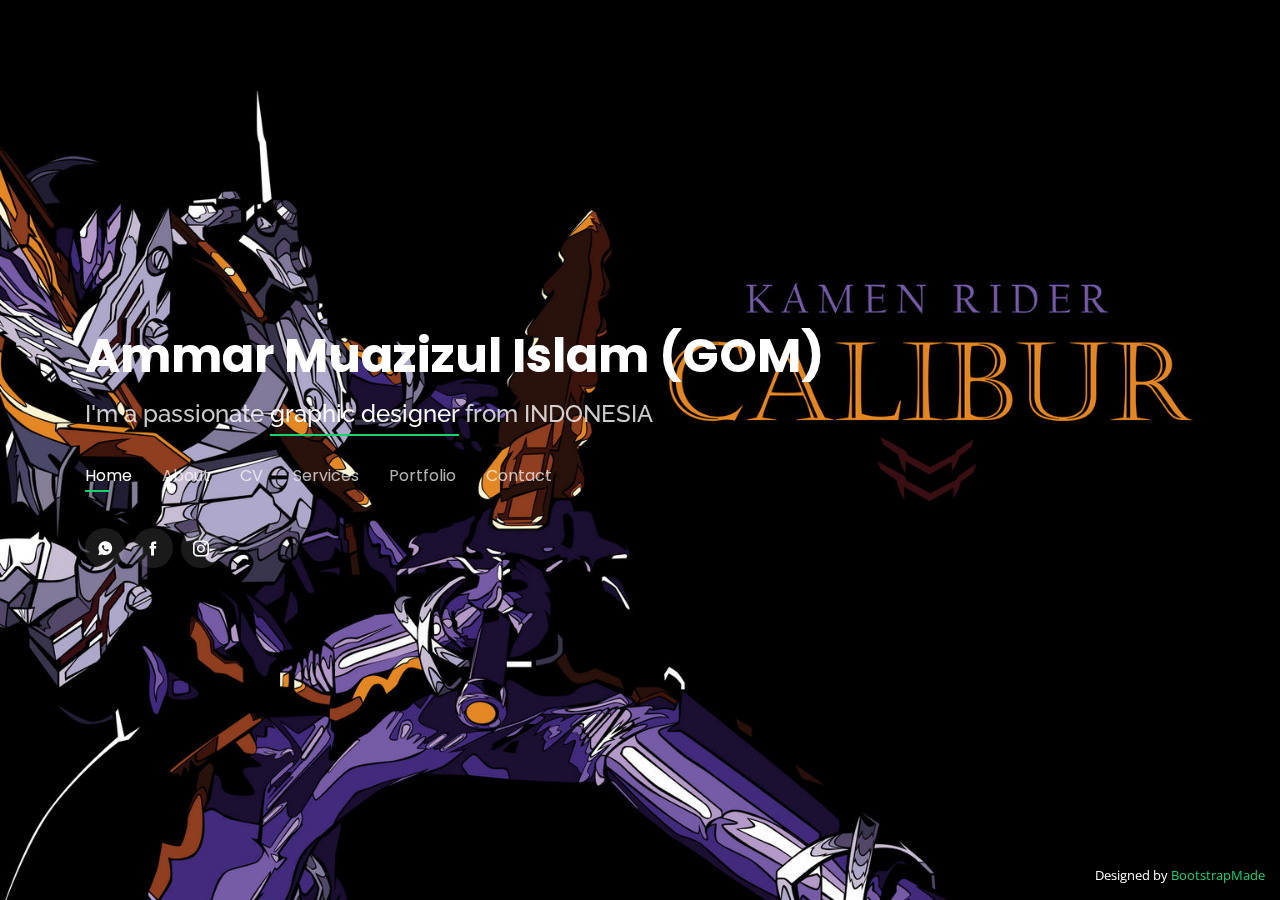
<file: index.html>
<!DOCTYPE html>
<html lang="en">

<head>
  <meta charset="utf-8">
  <meta content="width=device-width, initial-scale=1.0" name="viewport">

  <title>God of Mischief WEB</title>
  <meta content="" name="description">
  <meta content="" name="keywords">

  <!-- Favicons -->
  <link href="assets/img/saber.webp" rel="icon">
  <link href="assets/img/saber.webp" rel="saber">

  <!-- Google Fonts -->
  <link href="https://fonts.googleapis.com/css?family=Open+Sans:300,300i,400,400i,600,600i,700,700i|Raleway:300,300i,400,400i,500,500i,600,600i,700,700i|Poppins:300,300i,400,400i,500,500i,600,600i,700,700i" rel="stylesheet">

  <!-- Vendor CSS Files -->
  <link href="assets/vendor/bootstrap/css/bootstrap.min.css" rel="stylesheet">
  <link href="assets/vendor/icofont/icofont.min.css" rel="stylesheet">
  <link href="assets/vendor/remixicon/remixicon.css" rel="stylesheet">
  <link href="assets/vendor/owl.carousel/assets/owl.carousel.min.css" rel="stylesheet">
  <link href="assets/vendor/boxicons/css/boxicons.min.css" rel="stylesheet">
  <link href="assets/vendor/venobox/venobox.css" rel="stylesheet">

  <!-- Template Main CSS File -->
  <link href="assets/css/style.css" rel="stylesheet">

  <!-- =======================================================
  * Template Name: Personal - v2.5.1
  * Template URL: https://bootstrapmade.com/personal-free-resume-bootstrap-template/
  * Author: BootstrapMade.com
  * License: https://bootstrapmade.com/license/
  ======================================================== -->
</head>

<body>

  <!-- ======= Header ======= -->
  <header id="header" class="header-tops">
    <div class="container">

      <h1><a href="index.html">Ammar Muazizul Islam (GOM)</a></h1>
      <!-- Uncomment below if you prefer to use an image logo -->
      <!-- <a href="index.html" class="mr-auto"><img src="assets/img/logo.png" alt="" class="img-fluid"></a> -->
      <h2>I'm a passionate <span>graphic designer</span> from INDONESIA</h2>

      <nav class="nav-menu d-none d-lg-block">
        <ul>
          <li class="active"><a href="#header">Home</a></li>
          <li><a href="#about">About</a></li>
          <li><a href="#resume">CV</a></li>
          <li><a href="#services">Services</a></li>
          <li><a href="#portfolio">Portfolio</a></li>
          <li><a href="#contact">Contact</a></li>
        </ul>
      </nav><!-- .nav-menu -->

      <div class="social-links">
        <a href="#" class="whatsapp"><i class="icofont-whatsapp"></i></a>
        <a href="#" class="facebook"><i class="icofont-facebook"></i></a>
        <a href=https://instagram.com/juuulll6 target="_blank" class="instagram"><i class="icofont-instagram"></i></a>
      </div>

    </div>
  </header><!-- End Header -->

  <!-- ======= About Section ======= -->
  <section id="about" class="about">

    <!-- ======= About Me ======= -->
    <div class="about-me container">

      <div class="section-title">
        <h2>About</h2>
        <p>HI,Welcome to my page!! this is me!</p>
      </div>

      <div class="row">
        <div class="col-lg-4" data-aos="fade-right">
          <img src="assets/img/ammar.jpeg" class="img-fluid" alt="">
        </div>
        <div class="col-lg-8 pt-4 pt-lg-0 content" data-aos="fade-left">
          <h3>UI/UX &amp; Graphic Designer</h3>
          <p class="font-italic">
            Kehidupan mu yang membosankan itu sebaiknya di syukuri saja, banyak yang tidak seberuntung kamu tapi rasa syukur nya lebih besar dari kamu
          </p>
          <div class="row">
            <div class="col-lg-6">
              <ul>
                <li><i class="icofont-rounded-right"></i> <strong>Birthday:</strong> 6 June 2001</li>
                <li><i class="icofont-rounded-right"></i> <strong>Website:</strong><a href=https://ammarmuaziz.student.telkomuniversity.ac.id/ target="_blank"> Mischief.co</a></li>
                <li><i class="icofont-rounded-right"></i> <strong>Phone:</strong> +62 898 7654 321</li>
                <li><i class="icofont-rounded-right"></i> <strong>City:</strong> City : Tangerang, Indonesia</li>
              </ul>
            </div>
            <div class="col-lg-6">
              <ul>
                <li><i class="icofont-rounded-right"></i> <strong>Age:</strong> 20</li>
                <li><i class="icofont-rounded-right"></i> <strong>Degree:</strong> Newbie</li>
                <li><i class="icofont-rounded-right"></i> <strong>Freelance:</strong> Available</li>
              </ul>
            </div>
          </div>
          <p>
            Halo ini adalah website untuk Tugas Besar Bengkel Pemrograman
          </p>
        </div>
      </div>

    </div><!-- End About Me -->

    <!-- ======= Counts ======= -->
    <div class="counts container">

      <div class="row">

        <div class="col-lg-3 col-md-6">
          <div class="count-box">
            <i class="icofont-simple-smile"></i>
            <span data-toggle="counter-up">99999999</span>
            <p>Friend</p>
          </div>
        </div>

        <div class="col-lg-3 col-md-6 mt-5 mt-md-0">
          <div class="count-box">
            <i class="icofont-document-folder"></i>
            <span data-toggle="counter-up">3</span>
            <p>Projects</p>
          </div>
        </div>

        <div class="col-lg-3 col-md-6 mt-5 mt-lg-0">
          <div class="count-box">
            <i class="icofont-live-support"></i>
            <span data-toggle="counter-up">1260</span>
            <p>Hours Of Support</p>
          </div>
        </div>

        <div class="col-lg-3 col-md-6 mt-5 mt-lg-0">
          <div class="count-box">
            <i class="icofont-users-alt-5"></i>
            <span data-toggle="counter-up">100</span>
            <p>Hard Workers</p>
          </div>
        </div>

      </div>

    </div><!-- End Counts -->

    <!-- ======= Skills  ======= -->
    <div class="skills container">

      <div class="section-title">
        <h2>Skills</h2>
      </div>

      <div class="row skills-content">

        <div class="col-lg-6">

          <div class="progress">
            <span class="skill">HTML <i class="val">40%</i></span>
            <div class="progress-bar-wrap">
              <div class="progress-bar" role="progressbar" aria-valuenow="40" aria-valuemin="0" aria-valuemax="40"></div>
            </div>
          </div>

          <div class="progress">
            <span class="skill">CSS <i class="val">50%</i></span>
            <div class="progress-bar-wrap">
              <div class="progress-bar" role="progressbar" aria-valuenow="50" aria-valuemin="0" aria-valuemax="50"></div>
            </div>
          </div>

          <div class="progress">
            <span class="skill">JavaScript <i class="val">75%</i></span>
            <div class="progress-bar-wrap">
              <div class="progress-bar" role="progressbar" aria-valuenow="75" aria-valuemin="0" aria-valuemax="100"></div>
            </div>
          </div>

        </div>

        <div class="col-lg-6">

          <div class="progress">
            <span class="skill">PHP <i class="val">80%</i></span>
            <div class="progress-bar-wrap">
              <div class="progress-bar" role="progressbar" aria-valuenow="80" aria-valuemin="0" aria-valuemax="100"></div>
            </div>
          </div>

          <div class="progress">
            <span class="skill">Photoshop <i class="val">55%</i></span>
            <div class="progress-bar-wrap">
              <div class="progress-bar" role="progressbar" aria-valuenow="55" aria-valuemin="0" aria-valuemax="100"></div>
            </div>
          </div>

        </div>

      </div>

    </div><!-- End Skills -->

    <!-- ======= Testimonials ======= -->
    <div class="testimonials container">

      <div class="section-title">
        <h2>Testimonials</h2>
      </div>

      <div class="owl-carousel testimonials-carousel">

        <div class="testimonial-item">
          <p>
            <i class="bx bxs-quote-alt-left quote-icon-left"></i>
            Seorang tukang iseng yang baik hati
            <i class="bx bxs-quote-alt-right quote-icon-right"></i>
          </p>
          <img src="assets/img/testimonials/wox.jpeg" class="testimonial-img" alt="">
          <h3>Wox saputra</h3>
          <h4>pemberantas Hode</h4>
        </div>

        <div class="testimonial-item">
          <p>
            <i class="bx bxs-quote-alt-left quote-icon-left"></i>
            Tukang iseng emang tapi ga jahat orangnya 
            <i class="bx bxs-quote-alt-right quote-icon-right"></i>
          </p>
          <img src="assets/img/testimonials/arya.jpeg" class="testimonial-img" alt="">
          <h3>Arya</h3>
          <h4>Jujutsu Terkuat saingan gojo</h4>
        </div>

        <div class="testimonial-item">
          <p>
            <i class="bx bxs-quote-alt-left quote-icon-left"></i>
            Hati hati sama orangnya
            <i class="bx bxs-quote-alt-right quote-icon-right"></i>
          </p>
          <img src="assets/img/testimonials/sabiq.jpeg" class="testimonial-img" alt="">
          <h3>Sabiq</h3>
          <h4>Komandan Black Bulls</h4>
        </div>

        <div class="testimonial-item">
          <p>
            <i class="bx bxs-quote-alt-left quote-icon-left"></i>
            Saya korban di isengin sampe di tendang mick-
            <i class="bx bxs-quote-alt-right quote-icon-right"></i>
          </p>
          <img src="assets/img/testimonials/ijal.jpeg" class="testimonial-img" alt="">
          <h3>Fahrizal</h3>
          <h4>Korban tendangan mickey</h4>
        </div>

        <div class="testimonial-item">
          <p>
            <i class="bx bxs-quote-alt-left quote-icon-left"></i>
            Sudah saya bilang kalo main bola jangan dekat truck
            <i class="bx bxs-quote-alt-right quote-icon-right"></i>
          </p>
          <img src="assets/img/testimonials/aqil.jpeg" class="testimonial-img" alt="">
          <h3>Aqil</h3>
          <h4>Pemuja Dewa Jaran</h4>
        </div>

        <div class="testimonial-item">
          <p>
            <i class="bx bxs-quote-alt-left quote-icon-left"></i>
            Rambut pink pembawa sial
            <i class="bx bxs-quote-alt-right quote-icon-right"></i>
          </p>
          <img src="assets/img/testimonials/age.jpeg" class="testimonial-img" alt="">
          <h3>Steven ageee</h3>
          <h4>pelatih BTR</h4>
        </div>


      </div>

    </div><!-- End Testimonials  -->

  </section><!-- End About Section -->

  <!-- ======= Resume Section ======= -->
  <section id="resume" class="resume">
    <div class="container">

      <div class="section-title">
        <h2>CV</h2>
        <p>Check my CV</p>
      </div>

      
      <div class="row">
        <div class="col-lg-4 col-md-6 d-flex align-items-stretch">
          <div class="icon-box">
            <div class="icon"><i class="bx bxl-dribbble"></i></div>
            <h4><a href= https://ammarmi06.github.io target="_blank">CV</a></h4>
            <p>Check my CV here</p>
          </div>
        </div>
      </div>

    </div>
  </section><!-- End Resume Section -->

  <!-- ======= Services Section ======= -->
  <section id="services" class="services">
    <div class="container">

      <div class="section-title">
        <h2>Services</h2>
        <p>My Services</p>
      </div>

        <div class="col-lg-4 col-md-6 d-flex align-items-stretch mt-4 mt-md-0">
          <div class="icon-box">
            <div class="icon"><i class="bx bx-file"></i></div>
            <h4><a href=https://beacons.page/bemkemafit target="_blank"> BEMKEMAFIT</a></h4>
            <p>Staff Kaderisasi BEMKEMAFIT</p>
          </div>
        </div>

        <div class="col-lg-4 col-md-6 d-flex align-items-stretch mt-4">
          <div class="icon-box">
            <div class="icon"><i class="bx bx-world"></i></div>
            <h4><a href=https://linktr.ee/AlFathFIT target="_blank"> Alfath FIT</a></h4>
            <p>Staff Kaderisasi ALfath FIT</p>
          </div>
        </div>

      </div>

    </div>
  </section><!-- End Services Section -->

  <!-- ======= Portfolio Section ======= -->
  <section id="portfolio" class="portfolio">
    <div class="container">

      <div class="section-title">
        <h2>Portfolio</h2>
        <p>My Works</p>
      </div>

      <div class="row">
        <div class="col-lg-12 d-flex justify-content-center">
          <ul id="portfolio-flters">
            <li data-filter="*" class="filter-active">All</li>
            <li data-filter=".filter-app">Contoh</li>

          </ul>
        </div>
      </div>

      <div class="row portfolio-container">

        <div class="col-lg-4 col-md-6 portfolio-item filter-app">
          <div class="portfolio-wrap">
            <img src="assets/img/portfolio/portfolio-1.jpg" class="img-fluid" alt="">
            <div class="portfolio-info">
              <h4>contoh</h4>
              <p>clikhere</p>
              <div class="portfolio-links">
                <a href="assets/img/portfolio/3saber.jpg" data-gall="portfolioGallery" class="venobox" title="App 1"><i class="bx bx-plus"></i></a>
                <a href="portfolio-details.html" data-gall="portfolioDetailsGallery" data-vbtype="iframe" class="venobox" title="Portfolio Details"><i class="bx bx-link"></i></a>
              </div>
            </div>
          </div>
        </div>


      </div>

    </div>
  </section><!-- End Portfolio Section -->

  <!-- ======= Contact Section ======= -->
  <section id="contact" class="contact">
    <div class="container">

      <div class="section-title">
        <h2>Contact</h2>
        <p>Contact Me</p>
      </div>

      <div class="row mt-2">

        <div class="col-md-6 d-flex align-items-stretch">
          <div class="info-box">
            <i class="bx bx-map"></i>
            <h3>My Address</h3>
            <p>jl. isekai no. 52. pulau ara ara</p>
          </div>
        </div>

        <div class="col-md-6 mt-4 mt-md-0 d-flex align-items-stretch">
          <div class="info-box">
            <i class="bx bx-share-alt"></i>
            <h3>Social Profiles</h3>
            <div class="social-links">
              <a href="#" class="whatsapp"><i class="icofont-whatsapp"></i></a>
              <a href="#" class="facebook"><i class="icofont-facebook"></i></a>
              <a href=https://instagram.com/juuulll6 target="_blank" class="instagram"><i class="icofont-instagram"></i></a>
            </div>
          </div>
        </div>

        <div class="col-md-6 mt-4 d-flex align-items-stretch">
          <div class="info-box">
            <i class="bx bx-envelope"></i>
            <h3>Email Me</h3>
            <p>ammarmuaziz@student.telkomuniversity.ac.id</p>
          </div>
        </div>
        <div class="col-md-6 mt-4 d-flex align-items-stretch">
          <div class="info-box">
            <i class="bx bx-phone-call"></i>
            <h3>Call Me</h3>
            <p>+62 8987 6543 21</p>
          </div>
        </div>
      </div>

      <form action="forms/contact.php" method="post" role="form" class="php-email-form mt-4">
        <div class="form-row">
          <div class="col-md-6 form-group">
            <input type="text" name="name" class="form-control" id="name" placeholder="Your Name" data-rule="minlen:4" data-msg="Please enter at least 4 chars" />
            <div class="validate"></div>
          </div>
          <div class="col-md-6 form-group">
            <input type="email" class="form-control" name="email" id="email" placeholder="Your Email" data-rule="email" data-msg="Please enter a valid email" />
            <div class="validate"></div>
          </div>
        </div>
        <div class="form-group">
          <input type="text" class="form-control" name="subject" id="subject" placeholder="Subject" data-rule="minlen:4" data-msg="Please enter at least 8 chars of subject" />
          <div class="validate"></div>
        </div>
        <div class="form-group">
          <textarea class="form-control" name="message" rows="5" data-rule="required" data-msg="Please write something for us" placeholder="Message"></textarea>
          <div class="validate"></div>
        </div>
        <div class="mb-3">
          <div class="loading">Loading</div>
          <div class="error-message"></div>
          <div class="sent-message">Your message has been sent. Thank you!</div>
        </div>
        <div class="text-center"><button type="submit">Send Message</button></div>
      </form>

    </div>
  </section><!-- End Contact Section -->

  <div class="credits">
    <!-- All the links in the footer should remain intact. -->
    <!-- You can delete the links only if you purchased the pro version. -->
    <!-- Licensing information: https://bootstrapmade.com/license/ -->
    <!-- Purchase the pro version with working PHP/AJAX contact form: https://bootstrapmade.com/personal-free-resume-bootstrap-template/ -->
    Designed by <a href="https://bootstrapmade.com/">BootstrapMade</a>
  </div>

  <!-- Vendor JS Files -->
  <script src="assets/vendor/jquery/jquery.min.js"></script>
  <script src="assets/vendor/bootstrap/js/bootstrap.bundle.min.js"></script>
  <script src="assets/vendor/jquery.easing/jquery.easing.min.js"></script>
  <script src="assets/vendor/php-email-form/validate.js"></script>
  <script src="assets/vendor/waypoints/jquery.waypoints.min.js"></script>
  <script src="assets/vendor/counterup/counterup.min.js"></script>
  <script src="assets/vendor/owl.carousel/owl.carousel.min.js"></script>
  <script src="assets/vendor/isotope-layout/isotope.pkgd.min.js"></script>
  <script src="assets/vendor/venobox/venobox.min.js"></script>

  <!-- Template Main JS File -->
  <script src="assets/js/main.js"></script>

</body>

</html>
</file>
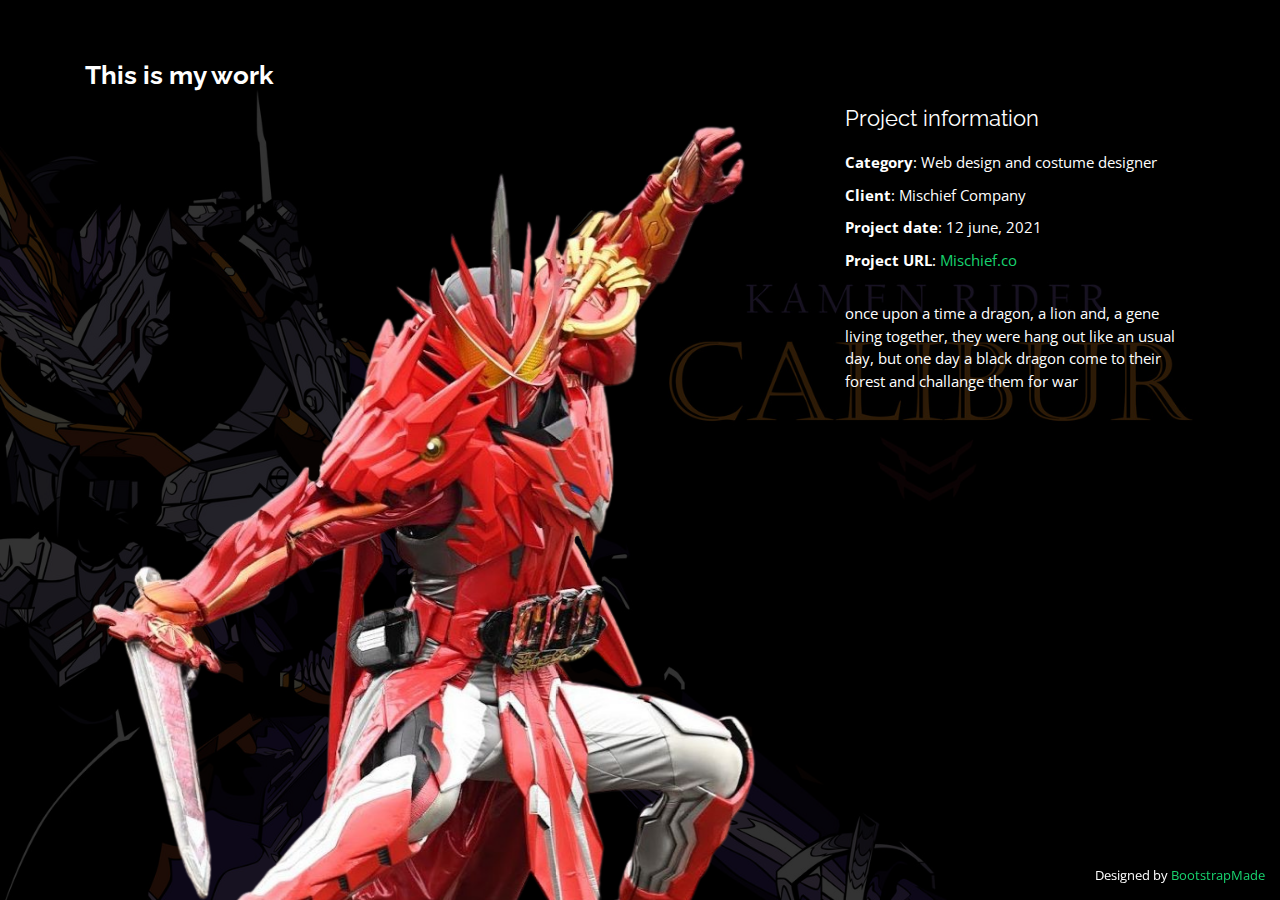
<file: portfolio-details.html>
<!DOCTYPE html>
<html lang="en">

<head>
  <meta charset="utf-8">
  <meta content="width=device-width, initial-scale=1.0" name="viewport">

  <title>Portfolio Details - Personal Bootstrap Template</title>
  <meta content="" name="description">
  <meta content="" name="keywords">

  <!-- Favicons -->
  <link href="assets/img/saber.webp" rel="icon">
  <link href="assets/img/saber.webp" rel="apple-touch-icon">

  <!-- Google Fonts -->
  <link href="https://fonts.googleapis.com/css?family=Open+Sans:300,300i,400,400i,600,600i,700,700i|Raleway:300,300i,400,400i,500,500i,600,600i,700,700i|Poppins:300,300i,400,400i,500,500i,600,600i,700,700i" rel="stylesheet">

  <!-- Vendor CSS Files -->
  <link href="assets/vendor/bootstrap/css/bootstrap.min.css" rel="stylesheet">
  <link href="assets/vendor/icofont/icofont.min.css" rel="stylesheet">
  <link href="assets/vendor/remixicon/remixicon.css" rel="stylesheet">
  <link href="assets/vendor/owl.carousel/assets/owl.carousel.min.css" rel="stylesheet">
  <link href="assets/vendor/boxicons/css/boxicons.min.css" rel="stylesheet">
  <link href="assets/vendor/venobox/venobox.css" rel="stylesheet">

  <!-- Template Main CSS File -->
  <link href="assets/css/style.css" rel="stylesheet">

  <!-- =======================================================
  * Template Name: Personal - v2.5.1
  * Template URL: https://bootstrapmade.com/personal-free-resume-bootstrap-template/
  * Author: BootstrapMade.com
  * License: https://bootstrapmade.com/license/
  ======================================================== -->
</head>

<body>

  <main id="main">

    <!-- ======= Portfolio Details ======= -->
    <div id="portfolio-details" class="portfolio-details">
      <div class="container">

        <div class="row">

          <div class="col-lg-8">
            <h2 class="portfolio-title">This is my work</h2>
            <div class="owl-carousel portfolio-details-carousel">
              <img src="assets/img/portfolio/crimson dragon.png" class="img-fluid" alt="">
              <img src="assets/img/portfolio/rintaro.webp" class="img-fluid" alt="">
              <img src="assets/img/portfolio/espada.png" class="img-fluid" alt="">
              <img src="assets/img/portfolio/calibur.png" class="img-fluid" alt="">
            </div>
          </div>

          <div class="col-lg-4 portfolio-info">
            <h3>Project information</h3>
            <ul>
              <li><strong>Category</strong>: Web design and costume designer</li>
              <li><strong>Client</strong>: Mischief Company</li>
              <li><strong>Project date</strong>: 12 june, 2021</li>
              <li><strong>Project URL</strong>: <a href="#">Mischief.co</a></li>
            </ul>

            <p>
              once upon a time a dragon, a lion and, a gene living together, they were hang out like an usual day, but one day a black dragon come to their forest and challange them for war
            </p>
          </div>

        </div>

      </div>
    </div><!-- End Portfolio Details -->

  </main><!-- End #main -->

  <div class="credits">
    <!-- All the links in the footer should remain intact. -->
    <!-- You can delete the links only if you purchased the pro version. -->
    <!-- Licensing information: https://bootstrapmade.com/license/ -->
    <!-- Purchase the pro version with working PHP/AJAX contact form: https://bootstrapmade.com/personal-free-resume-bootstrap-template/ -->
    Designed by <a href="https://bootstrapmade.com/">BootstrapMade</a>
  </div>

  <!-- Vendor JS Files -->
  <script src="assets/vendor/jquery/jquery.min.js"></script>
  <script src="assets/vendor/bootstrap/js/bootstrap.bundle.min.js"></script>
  <script src="assets/vendor/jquery.easing/jquery.easing.min.js"></script>
  <script src="assets/vendor/php-email-form/validate.js"></script>
  <script src="assets/vendor/waypoints/jquery.waypoints.min.js"></script>
  <script src="assets/vendor/counterup/counterup.min.js"></script>
  <script src="assets/vendor/owl.carousel/owl.carousel.min.js"></script>
  <script src="assets/vendor/isotope-layout/isotope.pkgd.min.js"></script>
  <script src="assets/vendor/venobox/venobox.min.js"></script>

  <!-- Template Main JS File -->
  <script src="assets/js/main.js"></script>

</body>

</html>
</file>
<file: assets/vendor/venobox/venobox.css>
/* ------ venobox.css --------*/
.vbox-overlay *, .vbox-overlay *:before, .vbox-overlay *:after{
    -webkit-backface-visibility: hidden;
    -webkit-box-sizing:border-box;
    -moz-box-sizing:border-box;
    box-sizing:border-box;
}
.vbox-overlay * { 
    -webkit-backface-visibility: visible;
    backface-visibility: visible;
}
.vbox-overlay{
    display: -webkit-flex;
    display: flex;
    -webkit-flex-direction: column;
    flex-direction: column;
    -webkit-justify-content: center;
    justify-content: center;
    -webkit-align-items: center;
    align-items: center;
    position: fixed;
    left: 0;
    top: 0;
    bottom: 0;
    right: 0;
    z-index: 999999;
}

/* ----- navigation ----- */
.vbox-title{
    width: 100%;
    height: 40px;
    float: left;
    text-align: center;
    line-height: 28px;
    font-size: 12px;
    padding: 6px 50px;
    overflow: hidden;
    position: fixed;
    display: none;
    left: 0;
    z-index: 89;
}
.vbox-close{
    cursor: pointer;
    position: fixed;
    top: -1px;
    right: 0;
    width: 50px;
    height: 40px;
    padding: 6px;
    display: block;
    background-position:10px center;
    overflow: hidden;
    font-size: 24px;
    line-height: 1;
    text-align: center;
    z-index: 99;
}
.vbox-left{
    cursor: pointer;
    position: fixed;
    left: 0;
    height: 40px;
    overflow: hidden;
    line-height: 28px;
    font-size: 12px;
    z-index: 99;
    display: flex;
    align-items:center;
}
.vbox-num{
    display: inline-block;
    margin: 6px 0 6px 15px;
}
/* ----- Social share ----- */
.vbox-share{
    line-height: 28px;
    font-size: 12px;
    overflow: hidden;
    position: fixed;
    left: 0;
    z-index: 98;
    display: flex;
    align-items:center;
    justify-content: center;
    width: 100%;
    text-align: center;
}
.vbox-share svg{
    max-height: 28px;
    width: 28px;
    z-index: 10;
    margin-left: 12px;
    margin-top: 6px;
    margin-bottom: 6px;
    vertical-align: middle;
}


/* ----- navigation ARROWS ----- */
.vbox-next, .vbox-prev{
    position: fixed;
    top: 50%;
    margin-top: -15px;
    overflow: hidden;
    cursor: pointer;
    display: block;
    width: 45px;
    height: 45px;
    z-index: 99;
}
.vbox-next span, .vbox-prev span{
    position: relative;
    width: 20px;
    height: 20px;
    border: 2px solid transparent;
    border-top-color: #B6B6B6;
    border-right-color: #B6B6B6;
    text-indent: -100px;
    position: absolute;
    top: 8px;
    display: block;
}
.vbox-prev{
    left: 15px;
}
.vbox-next{
    right: 15px;
}
.vbox-prev span{
    left: 10px;
    -ms-transform: rotate(-135deg);
    -webkit-transform: rotate(-135deg);
    transform: rotate(-135deg);
}
.vbox-next span{
    -ms-transform: rotate(45deg);
    -webkit-transform: rotate(45deg);
    transform: rotate(45deg);
    right: 10px;
}
/* ------- inline window ------ */
.vbox-inline{
    width: 420px;
    height: 315px;
    height: 70vh;
    padding: 10px;
    background: #fff;
    margin: 0 auto;
    overflow: auto;
    text-align: left;
}
/* ------- Video & iFrames window ------ */
.venoframe{
    max-width: 100%;
    width: 100%;
    border: none;
    width: 100%;
    height: 260px;
    height: 70vh;
}
.venoframe.vbvid{
    height: 260px;
}
@media (min-width: 768px) {
    .venoframe, .vbox-inline{
        width: 90%;
        height: 360px;
        height: 70vh;
    }
    .venoframe.vbvid{
        width: 640px;
        height: 360px;
    }
}
@media (min-width: 992px) {
    .venoframe, .vbox-inline{
        max-width: 1200px;
        width: 80%;
        height: 540px;
        height: 70vh;
    }
    .venoframe.vbvid{
        width: 960px;
        height: 540px;
    }
}
/* 
Please do NOT edit this part! 
or at least read this note: http://i.imgur.com/7C0ws9e.gif
*/
.vbox-open{
    overflow: hidden;
}
.vbox-container{
    position: absolute;
    left: 0;
    right: 0;
    top: 0;
    bottom: 0;
    overflow-x: hidden;
    overflow-y: scroll;
    overflow-scrolling: touch;
    -webkit-overflow-scrolling: touch;
    z-index: 20;
    max-height: 100%;

}

.vbox-content{
    text-align: center;
    float: left;
    width: 100%;
    position: relative;
    overflow: hidden;
    padding: 20px 4%;
}
.vbox-container img{
    max-width: 100%;
    height: auto;
}
.vbox-figlio{
    box-shadow: 0 0 12px rgba(0,0,0,0.19), 0 6px 6px rgba(0,0,0,0.23);
    max-width: 100%;
    text-align: initial;
}
img.vbox-figlio{
    -webkit-user-select: none;
-khtml-user-select: none;
-moz-user-select: none;
-o-user-select: none;
user-select: none;
}
.vbox-content.swipe-left{
    margin-left: -200px !important;
}
.vbox-content.swipe-right{
    margin-left: 200px !important;
}
.vbox-animated{
    webkit-transition: margin 300ms ease-out;
    transition: margin 300ms ease-out;
}

/* ---------- preloader ----------
 * SPINKIT 
 * http://tobiasahlin.com/spinkit/
-------------------------------- */
.sk-double-bounce,.sk-rotating-plane{width:40px;height:40px;margin:40px auto}.sk-rotating-plane{background-color:#333;-webkit-animation:sk-rotatePlane 1.2s infinite ease-in-out;animation:sk-rotatePlane 1.2s infinite ease-in-out}@-webkit-keyframes sk-rotatePlane{0%{-webkit-transform:perspective(120px) rotateX(0) rotateY(0);transform:perspective(120px) rotateX(0) rotateY(0)}50%{-webkit-transform:perspective(120px) rotateX(-180.1deg) rotateY(0);transform:perspective(120px) rotateX(-180.1deg) rotateY(0)}100%{-webkit-transform:perspective(120px) rotateX(-180deg) rotateY(-179.9deg);transform:perspective(120px) rotateX(-180deg) rotateY(-179.9deg)}}@keyframes sk-rotatePlane{0%{-webkit-transform:perspective(120px) rotateX(0) rotateY(0);transform:perspective(120px) rotateX(0) rotateY(0)}50%{-webkit-transform:perspective(120px) rotateX(-180.1deg) rotateY(0);transform:perspective(120px) rotateX(-180.1deg) rotateY(0)}100%{-webkit-transform:perspective(120px) rotateX(-180deg) rotateY(-179.9deg);transform:perspective(120px) rotateX(-180deg) rotateY(-179.9deg)}}.sk-double-bounce{position:relative}.sk-double-bounce .sk-child{width:100%;height:100%;border-radius:50%;background-color:#333;opacity:.6;position:absolute;top:0;left:0;-webkit-animation:sk-doubleBounce 2s infinite ease-in-out;animation:sk-doubleBounce 2s infinite ease-in-out}.sk-chasing-dots .sk-child,.sk-spinner-pulse,.sk-three-bounce .sk-child{background-color:#333;border-radius:100%}.sk-double-bounce .sk-double-bounce2{-webkit-animation-delay:-1s;animation-delay:-1s}@-webkit-keyframes sk-doubleBounce{0%,100%{-webkit-transform:scale(0);transform:scale(0)}50%{-webkit-transform:scale(1);transform:scale(1)}}@keyframes sk-doubleBounce{0%,100%{-webkit-transform:scale(0);transform:scale(0)}50%{-webkit-transform:scale(1);transform:scale(1)}}.sk-wave{margin:40px auto;width:50px;height:40px;text-align:center;font-size:10px}.sk-wave .sk-rect{background-color:#333;height:100%;width:6px;display:inline-block;-webkit-animation:sk-waveStretchDelay 1.2s infinite ease-in-out;animation:sk-waveStretchDelay 1.2s infinite ease-in-out}.sk-wave .sk-rect1{-webkit-animation-delay:-1.2s;animation-delay:-1.2s}.sk-wave .sk-rect2{-webkit-animation-delay:-1.1s;animation-delay:-1.1s}.sk-wave .sk-rect3{-webkit-animation-delay:-1s;animation-delay:-1s}.sk-wave .sk-rect4{-webkit-animation-delay:-.9s;animation-delay:-.9s}.sk-wave .sk-rect5{-webkit-animation-delay:-.8s;animation-delay:-.8s}@-webkit-keyframes sk-waveStretchDelay{0%,100%,40%{-webkit-transform:scaleY(.4);transform:scaleY(.4)}20%{-webkit-transform:scaleY(1);transform:scaleY(1)}}@keyframes sk-waveStretchDelay{0%,100%,40%{-webkit-transform:scaleY(.4);transform:scaleY(.4)}20%{-webkit-transform:scaleY(1);transform:scaleY(1)}}.sk-wandering-cubes{margin:40px auto;width:40px;height:40px;position:relative}.sk-wandering-cubes .sk-cube{background-color:#333;width:10px;height:10px;position:absolute;top:0;left:0;-webkit-animation:sk-wanderingCube 1.8s ease-in-out -1.8s infinite both;animation:sk-wanderingCube 1.8s ease-in-out -1.8s infinite both}.sk-chasing-dots,.sk-spinner-pulse{width:40px;height:40px;margin:40px auto}.sk-wandering-cubes .sk-cube2{-webkit-animation-delay:-.9s;animation-delay:-.9s}@-webkit-keyframes sk-wanderingCube{0%{-webkit-transform:rotate(0);transform:rotate(0)}25%{-webkit-transform:translateX(30px) rotate(-90deg) scale(.5);transform:translateX(30px) rotate(-90deg) scale(.5)}50%{-webkit-transform:translateX(30px) translateY(30px) rotate(-179deg);transform:translateX(30px) translateY(30px) rotate(-179deg)}50.1%{-webkit-transform:translateX(30px) translateY(30px) rotate(-180deg);transform:translateX(30px) translateY(30px) rotate(-180deg)}75%{-webkit-transform:translateX(0) translateY(30px) rotate(-270deg) scale(.5);transform:translateX(0) translateY(30px) rotate(-270deg) scale(.5)}100%{-webkit-transform:rotate(-360deg);transform:rotate(-360deg)}}@keyframes sk-wanderingCube{0%{-webkit-transform:rotate(0);transform:rotate(0)}25%{-webkit-transform:translateX(30px) rotate(-90deg) scale(.5);transform:translateX(30px) rotate(-90deg) scale(.5)}50%{-webkit-transform:translateX(30px) translateY(30px) rotate(-179deg);transform:translateX(30px) translateY(30px) rotate(-179deg)}50.1%{-webkit-transform:translateX(30px) translateY(30px) rotate(-180deg);transform:translateX(30px) translateY(30px) rotate(-180deg)}75%{-webkit-transform:translateX(0) translateY(30px) rotate(-270deg) scale(.5);transform:translateX(0) translateY(30px) rotate(-270deg) scale(.5)}100%{-webkit-transform:rotate(-360deg);transform:rotate(-360deg)}}.sk-spinner-pulse{-webkit-animation:sk-pulseScaleOut 1s infinite ease-in-out;animation:sk-pulseScaleOut 1s infinite ease-in-out}@-webkit-keyframes sk-pulseScaleOut{0%{-webkit-transform:scale(0);transform:scale(0)}100%{-webkit-transform:scale(1);transform:scale(1);opacity:0}}@keyframes sk-pulseScaleOut{0%{-webkit-transform:scale(0);transform:scale(0)}100%{-webkit-transform:scale(1);transform:scale(1);opacity:0}}.sk-chasing-dots{position:relative;text-align:center;-webkit-animation:sk-chasingDotsRotate 2s infinite linear;animation:sk-chasingDotsRotate 2s infinite linear}.sk-chasing-dots .sk-child{width:60%;height:60%;display:inline-block;position:absolute;top:0;-webkit-animation:sk-chasingDotsBounce 2s infinite ease-in-out;animation:sk-chasingDotsBounce 2s infinite ease-in-out}.sk-chasing-dots .sk-dot2{top:auto;bottom:0;-webkit-animation-delay:-1s;animation-delay:-1s}@-webkit-keyframes sk-chasingDotsRotate{100%{-webkit-transform:rotate(360deg);transform:rotate(360deg)}}@keyframes sk-chasingDotsRotate{100%{-webkit-transform:rotate(360deg);transform:rotate(360deg)}}@-webkit-keyframes sk-chasingDotsBounce{0%,100%{-webkit-transform:scale(0);transform:scale(0)}50%{-webkit-transform:scale(1);transform:scale(1)}}@keyframes sk-chasingDotsBounce{0%,100%{-webkit-transform:scale(0);transform:scale(0)}50%{-webkit-transform:scale(1);transform:scale(1)}}.sk-three-bounce{margin:40px auto;width:80px;text-align:center}.sk-three-bounce .sk-child{width:20px;height:20px;display:inline-block;-webkit-animation:sk-three-bounce 1.4s ease-in-out 0s infinite both;animation:sk-three-bounce 1.4s ease-in-out 0s infinite both}.sk-circle .sk-child:before,.sk-fading-circle .sk-circle:before{display:block;border-radius:100%;content:'';background-color:#333}.sk-three-bounce .sk-bounce1{-webkit-animation-delay:-.32s;animation-delay:-.32s}.sk-three-bounce .sk-bounce2{-webkit-animation-delay:-.16s;animation-delay:-.16s}@-webkit-keyframes sk-three-bounce{0%,100%,80%{-webkit-transform:scale(0);transform:scale(0)}40%{-webkit-transform:scale(1);transform:scale(1)}}@keyframes sk-three-bounce{0%,100%,80%{-webkit-transform:scale(0);transform:scale(0)}40%{-webkit-transform:scale(1);transform:scale(1)}}.sk-circle{margin:40px auto;width:40px;height:40px;position:relative}.sk-circle .sk-child{width:100%;height:100%;position:absolute;left:0;top:0}.sk-circle .sk-child:before{margin:0 auto;width:15%;height:15%;-webkit-animation:sk-circleBounceDelay 1.2s infinite ease-in-out both;animation:sk-circleBounceDelay 1.2s infinite ease-in-out both}.sk-circle .sk-circle2{-webkit-transform:rotate(30deg);-ms-transform:rotate(30deg);transform:rotate(30deg)}.sk-circle .sk-circle3{-webkit-transform:rotate(60deg);-ms-transform:rotate(60deg);transform:rotate(60deg)}.sk-circle .sk-circle4{-webkit-transform:rotate(90deg);-ms-transform:rotate(90deg);transform:rotate(90deg)}.sk-circle .sk-circle5{-webkit-transform:rotate(120deg);-ms-transform:rotate(120deg);transform:rotate(120deg)}.sk-circle .sk-circle6{-webkit-transform:rotate(150deg);-ms-transform:rotate(150deg);transform:rotate(150deg)}.sk-circle .sk-circle7{-webkit-transform:rotate(180deg);-ms-transform:rotate(180deg);transform:rotate(180deg)}.sk-circle .sk-circle8{-webkit-transform:rotate(210deg);-ms-transform:rotate(210deg);transform:rotate(210deg)}.sk-circle .sk-circle9{-webkit-transform:rotate(240deg);-ms-transform:rotate(240deg);transform:rotate(240deg)}.sk-circle .sk-circle10{-webkit-transform:rotate(270deg);-ms-transform:rotate(270deg);transform:rotate(270deg)}.sk-circle .sk-circle11{-webkit-transform:rotate(300deg);-ms-transform:rotate(300deg);transform:rotate(300deg)}.sk-circle .sk-circle12{-webkit-transform:rotate(330deg);-ms-transform:rotate(330deg);transform:rotate(330deg)}.sk-circle .sk-circle2:before{-webkit-animation-delay:-1.1s;animation-delay:-1.1s}.sk-circle .sk-circle3:before{-webkit-animation-delay:-1s;animation-delay:-1s}.sk-circle .sk-circle4:before{-webkit-animation-delay:-.9s;animation-delay:-.9s}.sk-circle .sk-circle5:before{-webkit-animation-delay:-.8s;animation-delay:-.8s}.sk-circle .sk-circle6:before{-webkit-animation-delay:-.7s;animation-delay:-.7s}.sk-circle .sk-circle7:before{-webkit-animation-delay:-.6s;animation-delay:-.6s}.sk-circle .sk-circle8:before{-webkit-animation-delay:-.5s;animation-delay:-.5s}.sk-circle .sk-circle9:before{-webkit-animation-delay:-.4s;animation-delay:-.4s}.sk-circle .sk-circle10:before{-webkit-animation-delay:-.3s;animation-delay:-.3s}.sk-circle .sk-circle11:before{-webkit-animation-delay:-.2s;animation-delay:-.2s}.sk-circle .sk-circle12:before{-webkit-animation-delay:-.1s;animation-delay:-.1s}@-webkit-keyframes sk-circleBounceDelay{0%,100%,80%{-webkit-transform:scale(0);transform:scale(0)}40%{-webkit-transform:scale(1);transform:scale(1)}}@keyframes sk-circleBounceDelay{0%,100%,80%{-webkit-transform:scale(0);transform:scale(0)}40%{-webkit-transform:scale(1);transform:scale(1)}}.sk-cube-grid{width:40px;height:40px;margin:40px auto}.sk-cube-grid .sk-cube{width:33.33%;height:33.33%;background-color:#333;float:left;-webkit-animation:sk-cubeGridScaleDelay 1.3s infinite ease-in-out;animation:sk-cubeGridScaleDelay 1.3s infinite ease-in-out}.sk-cube-grid .sk-cube1{-webkit-animation-delay:.2s;animation-delay:.2s}.sk-cube-grid .sk-cube2{-webkit-animation-delay:.3s;animation-delay:.3s}.sk-cube-grid .sk-cube3{-webkit-animation-delay:.4s;animation-delay:.4s}.sk-cube-grid .sk-cube4{-webkit-animation-delay:.1s;animation-delay:.1s}.sk-cube-grid .sk-cube5{-webkit-animation-delay:.2s;animation-delay:.2s}.sk-cube-grid .sk-cube6{-webkit-animation-delay:.3s;animation-delay:.3s}.sk-cube-grid .sk-cube7{-webkit-animation-delay:0ms;animation-delay:0ms}.sk-cube-grid .sk-cube8{-webkit-animation-delay:.1s;animation-delay:.1s}.sk-cube-grid .sk-cube9{-webkit-animation-delay:.2s;animation-delay:.2s}@-webkit-keyframes sk-cubeGridScaleDelay{0%,100%,70%{-webkit-transform:scale3D(1,1,1);transform:scale3D(1,1,1)}35%{-webkit-transform:scale3D(0,0,1);transform:scale3D(0,0,1)}}@keyframes sk-cubeGridScaleDelay{0%,100%,70%{-webkit-transform:scale3D(1,1,1);transform:scale3D(1,1,1)}35%{-webkit-transform:scale3D(0,0,1);transform:scale3D(0,0,1)}}.sk-fading-circle{margin:40px auto;width:40px;height:40px;position:relative}.sk-fading-circle .sk-circle{width:100%;height:100%;position:absolute;left:0;top:0}.sk-fading-circle .sk-circle:before{margin:0 auto;width:15%;height:15%;-webkit-animation:sk-circleFadeDelay 1.2s infinite ease-in-out both;animation:sk-circleFadeDelay 1.2s infinite ease-in-out both}.sk-fading-circle .sk-circle2{-webkit-transform:rotate(30deg);-ms-transform:rotate(30deg);transform:rotate(30deg)}.sk-fading-circle .sk-circle3{-webkit-transform:rotate(60deg);-ms-transform:rotate(60deg);transform:rotate(60deg)}.sk-fading-circle .sk-circle4{-webkit-transform:rotate(90deg);-ms-transform:rotate(90deg);transform:rotate(90deg)}.sk-fading-circle .sk-circle5{-webkit-transform:rotate(120deg);-ms-transform:rotate(120deg);transform:rotate(120deg)}.sk-fading-circle .sk-circle6{-webkit-transform:rotate(150deg);-ms-transform:rotate(150deg);transform:rotate(150deg)}.sk-fading-circle .sk-circle7{-webkit-transform:rotate(180deg);-ms-transform:rotate(180deg);transform:rotate(180deg)}.sk-fading-circle .sk-circle8{-webkit-transform:rotate(210deg);-ms-transform:rotate(210deg);transform:rotate(210deg)}.sk-fading-circle .sk-circle9{-webkit-transform:rotate(240deg);-ms-transform:rotate(240deg);transform:rotate(240deg)}.sk-fading-circle .sk-circle10{-webkit-transform:rotate(270deg);-ms-transform:rotate(270deg);transform:rotate(270deg)}.sk-fading-circle .sk-circle11{-webkit-transform:rotate(300deg);-ms-transform:rotate(300deg);transform:rotate(300deg)}.sk-fading-circle .sk-circle12{-webkit-transform:rotate(330deg);-ms-transform:rotate(330deg);transform:rotate(330deg)}.sk-fading-circle .sk-circle2:before{-webkit-animation-delay:-1.1s;animation-delay:-1.1s}.sk-fading-circle .sk-circle3:before{-webkit-animation-delay:-1s;animation-delay:-1s}.sk-fading-circle .sk-circle4:before{-webkit-animation-delay:-.9s;animation-delay:-.9s}.sk-fading-circle .sk-circle5:before{-webkit-animation-delay:-.8s;animation-delay:-.8s}.sk-fading-circle .sk-circle6:before{-webkit-animation-delay:-.7s;animation-delay:-.7s}.sk-fading-circle .sk-circle7:before{-webkit-animation-delay:-.6s;animation-delay:-.6s}.sk-fading-circle .sk-circle8:before{-webkit-animation-delay:-.5s;animation-delay:-.5s}.sk-fading-circle .sk-circle9:before{-webkit-animation-delay:-.4s;animation-delay:-.4s}.sk-fading-circle .sk-circle10:before{-webkit-animation-delay:-.3s;animation-delay:-.3s}.sk-fading-circle .sk-circle11:before{-webkit-animation-delay:-.2s;animation-delay:-.2s}.sk-fading-circle .sk-circle12:before{-webkit-animation-delay:-.1s;animation-delay:-.1s}@-webkit-keyframes sk-circleFadeDelay{0%,100%,39%{opacity:0}40%{opacity:1}}@keyframes sk-circleFadeDelay{0%,100%,39%{opacity:0}40%{opacity:1}}.sk-folding-cube{margin:40px auto;width:40px;height:40px;position:relative;-webkit-transform:rotateZ(45deg);transform:rotateZ(45deg)}.sk-folding-cube .sk-cube{float:left;width:50%;height:50%;position:relative;-webkit-transform:scale(1.1);-ms-transform:scale(1.1);transform:scale(1.1)}.sk-folding-cube .sk-cube:before{content:'';position:absolute;top:0;left:0;width:100%;height:100%;background-color:#333;-webkit-animation:sk-foldCubeAngle 2.4s infinite linear both;animation:sk-foldCubeAngle 2.4s infinite linear both;-webkit-transform-origin:100% 100%;-ms-transform-origin:100% 100%;transform-origin:100% 100%}.sk-folding-cube .sk-cube2{-webkit-transform:scale(1.1) rotateZ(90deg);transform:scale(1.1) rotateZ(90deg)}.sk-folding-cube .sk-cube3{-webkit-transform:scale(1.1) rotateZ(180deg);transform:scale(1.1) rotateZ(180deg)}.sk-folding-cube .sk-cube4{-webkit-transform:scale(1.1) rotateZ(270deg);transform:scale(1.1) rotateZ(270deg)}.sk-folding-cube .sk-cube2:before{-webkit-animation-delay:.3s;animation-delay:.3s}.sk-folding-cube .sk-cube3:before{-webkit-animation-delay:.6s;animation-delay:.6s}.sk-folding-cube .sk-cube4:before{-webkit-animation-delay:.9s;animation-delay:.9s}@-webkit-keyframes sk-foldCubeAngle{0%,10%{-webkit-transform:perspective(140px) rotateX(-180deg);transform:perspective(140px) rotateX(-180deg);opacity:0}25%,75%{-webkit-transform:perspective(140px) rotateX(0);transform:perspective(140px) rotateX(0);opacity:1}100%,90%{-webkit-transform:perspective(140px) rotateY(180deg);transform:perspective(140px) rotateY(180deg);opacity:0}}@keyframes sk-foldCubeAngle{0%,10%{-webkit-transform:perspective(140px) rotateX(-180deg);transform:perspective(140px) rotateX(-180deg);opacity:0}25%,75%{-webkit-transform:perspective(140px) rotateX(0);transform:perspective(140px) rotateX(0);opacity:1}100%,90%{-webkit-transform:perspective(140px) rotateY(180deg);transform:perspective(140px) rotateY(180deg);opacity:0}}
</file>
<file: assets/css/style.css>
/**
* Template Name: Personal - v2.5.1
* Template URL: https://bootstrapmade.com/personal-free-resume-bootstrap-template/
* Author: BootstrapMade.com
* License: https://bootstrapmade.com/license/
*/

/*--------------------------------------------------------------
# General
--------------------------------------------------------------*/
body {
  font-family: "Open Sans", sans-serif;
  background-color: #040404;
  color: #fff;
  position: relative;
  background: transparent;
}

body::before {
  content: "";
  position: fixed;
  background: #040404 url("../img/calibur.jpg") top right no-repeat;
  background-size: cover;
  left: 0;
  right: 0;
  top: 0;
  height: 100vh;
  z-index: -1;
}

@media (min-width: 1024px) {
  body::before {
    background-attachment: fixed;
  }
}

a {
  color: #18d26e;
}

a:hover {
  color: #35e888;
  text-decoration: none;
}

h1, h2, h3, h4, h5, h6 {
  font-family: "Raleway", sans-serif;
}

/*--------------------------------------------------------------
# Header
--------------------------------------------------------------*/
#header {
  transition: ease-in-out 0.3s;
  position: relative;
  height: 100vh;
  display: flex;
  align-items: center;
  z-index: 997;
  overflow-y: auto;
}

#header * {
  transition: ease-in-out 0.3s;
}

#header h1 {
  font-size: 48px;
  margin: 0;
  padding: 0;
  line-height: 1;
  font-weight: 700;
  font-family: "Poppins", sans-serif;
}

#header h1 a, #header h1 a:hover {
  color: #fff;
  line-height: 1;
  display: inline-block;
}

#header h2 {
  font-size: 24px;
  margin-top: 20px;
  color: rgba(255, 255, 255, 0.8);
}

#header h2 span {
  color: #fff;
  border-bottom: 2px solid #18d26e;
  padding-bottom: 6px;
}

#header img {
  padding: 0;
  margin: 0;
}

#header .social-links {
  margin-top: 40px;
  display: flex;
}

#header .social-links a {
  font-size: 16px;
  display: flex;
  justify-content: center;
  align-items: center;
  background: rgba(255, 255, 255, 0.1);
  color: #fff;
  line-height: 1;
  margin-right: 8px;
  border-radius: 50%;
  width: 40px;
  height: 40px;
}

#header .social-links a:hover {
  background: #18d26e;
}

@media (max-width: 992px) {
  #header h1 {
    font-size: 36px;
  }
  #header h2 {
    font-size: 20px;
    line-height: 30px;
  }
  #header .social-links {
    margin-top: 15px;
  }
  #header .container {
    display: flex;
    flex-direction: column;
    align-items: center;
  }
}

/*--------------------------------------------------------------
# Navigation Menu
--------------------------------------------------------------*/
/* Desktop Navigation */
.nav-menu {
  margin-top: 35px;
}

.nav-menu ul {
  display: flex;
  margin: 0;
  padding: 0;
  list-style: none;
}

.nav-menu li + li {
  margin-left: 30px;
}

.nav-menu a {
  display: block;
  position: relative;
  color: rgba(255, 255, 255, 0.7);
  font-size: 16px;
  font-family: "Poppins", sans-serif;
  font-weight: 400;
}

.nav-menu a:before {
  content: "";
  position: absolute;
  width: 0;
  height: 2px;
  bottom: -4px;
  left: 0;
  background-color: #18d26e;
  visibility: hidden;
  width: 0px;
  transition: all 0.3s ease-in-out 0s;
}

.nav-menu a:hover:before, .nav-menu li:hover > a:before, .nav-menu .active > a:before {
  visibility: visible;
  width: 25px;
}

.nav-menu a:hover, .nav-menu .active > a, .nav-menu li:hover > a {
  color: #fff;
  text-decoration: none;
}

/* Mobile Navigation */
.mobile-nav-toggle {
  position: fixed;
  right: 15px;
  top: 15px;
  z-index: 9998;
  border: 0;
  background: none;
  font-size: 24px;
  transition: all 0.4s;
  outline: none !important;
  line-height: 1;
  cursor: pointer;
  text-align: right;
}

.mobile-nav-toggle i {
  color: #fff;
}

.mobile-nav {
  position: fixed;
  top: 55px;
  right: 15px;
  bottom: 15px;
  left: 15px;
  z-index: 9999;
  overflow-y: auto;
  background: rgba(0, 0, 0, 0.7);
  transition: ease-in-out 0.2s;
  opacity: 0;
  visibility: hidden;
  border-radius: 10px;
  padding: 10px 0;
  border: 2px solid rgba(255, 255, 255, 0.12);
}

.mobile-nav * {
  margin: 0;
  padding: 0;
  list-style: none;
}

.mobile-nav a {
  display: block;
  position: relative;
  color: #fff;
  padding: 10px 20px;
  font-weight: 500;
  outline: none;
}

.mobile-nav a:hover, .mobile-nav .active > a, .mobile-nav li:hover > a {
  color: #18d26e;
  text-decoration: none;
}

.mobile-nav-overly {
  width: 100%;
  height: 100%;
  z-index: 9997;
  top: 0;
  left: 0;
  position: fixed;
  background: rgba(9, 9, 9, 0.6);
  overflow: hidden;
  display: none;
  transition: ease-in-out 0.2s;
}

.mobile-nav-active {
  overflow: hidden;
}

.mobile-nav-active .mobile-nav {
  opacity: 1;
  visibility: visible;
}

.mobile-nav-active .mobile-nav-toggle i {
  color: #fff;
}

/* Header Top */
#header.header-top {
  height: 80px;
  position: fixed;
  left: 0;
  top: 0;
  right: 0;
  background: rgba(0, 0, 0, 0.9);
}

#header.header-top .social-links, #header.header-top h2 {
  display: none;
}

#header.header-top h1 {
  margin-right: auto;
  font-size: 36px;
}

#header.header-top .container {
  display: flex;
  align-items: center;
}

#header.header-top .nav-menu {
  margin: 0;
}

@media (max-width: 768px) {
  #header.header-top {
    height: 60px;
  }
  #header.header-top h1 {
    font-size: 26px;
  }
}

/*--------------------------------------------------------------
# Sections General
--------------------------------------------------------------*/
section {
  overflow: hidden;
  position: absolute;
  width: 100%;
  top: 140px;
  bottom: 100%;
  opacity: 0;
  transition: ease-in-out 0.4s;
  z-index: 2;
}

section.section-show {
  top: 100px;
  bottom: auto;
  opacity: 1;
  padding-bottom: 45px;
}

section .container {
  background: rgba(0, 0, 0, 0.9);
  padding: 30px;
}

@media (max-width: 768px) {
  section {
    top: 120px;
  }
  section.section-show {
    top: 80px;
  }
}

.section-title h2 {
  font-size: 14px;
  font-weight: 500;
  padding: 0;
  line-height: 1px;
  margin: 0 0 20px 0;
  letter-spacing: 2px;
  text-transform: uppercase;
  color: #aaaaaa;
  font-family: "Poppins", sans-serif;
}

.section-title h2::after {
  content: "";
  width: 120px;
  height: 1px;
  display: inline-block;
  background: #4ceb95;
  margin: 4px 10px;
}

.section-title p {
  margin: 0;
  margin: -15px 0 15px 0;
  font-size: 36px;
  font-weight: 700;
  text-transform: uppercase;
  font-family: "Poppins", sans-serif;
  color: #fff;
}

/*--------------------------------------------------------------
# About
--------------------------------------------------------------*/
.about-me .content h3 {
  font-weight: 700;
  font-size: 26px;
  color: #18d26e;
}

.about-me .content ul {
  list-style: none;
  padding: 0;
}

.about-me .content ul li {
  padding-bottom: 10px;
}

.about-me .content ul i {
  font-size: 20px;
  padding-right: 2px;
  color: #18d26e;
}

.about-me .content p:last-child {
  margin-bottom: 0;
}

/*--------------------------------------------------------------
# Counts
--------------------------------------------------------------*/
.counts {
  padding: 70px 0 60px;
}

.counts .count-box {
  padding: 30px 30px 25px 30px;
  width: 100%;
  position: relative;
  text-align: center;
  background: rgba(255, 255, 255, 0.08);
}

.counts .count-box i {
  position: absolute;
  top: -25px;
  left: 50%;
  transform: translateX(-50%);
  font-size: 24px;
  background: rgba(255, 255, 255, 0.1);
  padding: 12px;
  color: #18d26e;
  border-radius: 50px;
}

.counts .count-box span {
  font-size: 36px;
  display: block;
  font-weight: 600;
  color: #fff;
}

.counts .count-box p {
  padding: 0;
  margin: 0;
  font-family: "Raleway", sans-serif;
  font-size: 14px;
}

/*--------------------------------------------------------------
# Skills
--------------------------------------------------------------*/
.skills .progress {
  height: 50px;
  display: block;
  background: none;
}

.skills .progress .skill {
  padding: 10px 0;
  margin: 0 0 6px 0;
  text-transform: uppercase;
  display: block;
  font-weight: 600;
  font-family: "Poppins", sans-serif;
  color: #fff;
}

.skills .progress .skill .val {
  float: right;
  font-style: normal;
}

.skills .progress-bar-wrap {
  background: rgba(255, 255, 255, 0.15);
}

.skills .progress-bar {
  width: 1px;
  height: 10px;
  transition: .9s;
  background-color: #18d26e;
}

/*--------------------------------------------------------------
# Interests
--------------------------------------------------------------*/
.interests .icon-box {
  display: flex;
  align-items: center;
  padding: 20px;
  background: rgba(255, 255, 255, 0.08);
  transition: ease-in-out 0.3s;
}

.interests .icon-box i {
  font-size: 32px;
  padding-right: 10px;
  line-height: 1;
}

.interests .icon-box h3 {
  font-weight: 700;
  margin: 0;
  padding: 0;
  line-height: 1;
  font-size: 16px;
  color: #fff;
}

.interests .icon-box:hover {
  background: rgba(255, 255, 255, 0.12);
}

/*--------------------------------------------------------------
# Testimonials
--------------------------------------------------------------*/
.testimonials .testimonial-item {
  box-sizing: content-box;
  min-height: 320px;
}

.testimonials .testimonial-item .testimonial-img {
  width: 90px;
  border-radius: 50%;
  margin: -40px 0 0 40px;
  position: relative;
  z-index: 2;
  border: 6px solid rgba(255, 255, 255, 0.12);
}

.testimonials .testimonial-item h3 {
  font-size: 18px;
  font-weight: bold;
  margin: 10px 0 5px 45px;
  color: #fff;
}

.testimonials .testimonial-item h4 {
  font-size: 14px;
  color: #999;
  margin: 0 0 0 45px;
}

.testimonials .testimonial-item .quote-icon-left, .testimonials .testimonial-item .quote-icon-right {
  color: rgba(255, 255, 255, 0.25);
  font-size: 26px;
}

.testimonials .testimonial-item .quote-icon-left {
  display: inline-block;
  left: -5px;
  position: relative;
}

.testimonials .testimonial-item .quote-icon-right {
  display: inline-block;
  right: -5px;
  position: relative;
  top: 10px;
}

.testimonials .testimonial-item p {
  font-style: italic;
  margin: 0 15px 0 15px;
  padding: 20px 20px 60px 20px;
  background: rgba(255, 255, 255, 0.1);
  position: relative;
  border-radius: 6px;
  position: relative;
  z-index: 1;
}

.testimonials .owl-nav, .testimonials .owl-dots {
  margin-top: 5px;
  text-align: center;
}

.testimonials .owl-dot {
  display: inline-block;
  margin: 0 5px;
  width: 12px;
  height: 12px;
  border-radius: 50%;
  background-color: rgba(255, 255, 255, 0.3) !important;
}

.testimonials .owl-dot.active {
  background-color: #18d26e !important;
}

@media (max-width: 767px) {
  .testimonials {
    margin: 30px 10px;
  }
}

/*--------------------------------------------------------------
# Resume
--------------------------------------------------------------*/
.resume .resume-title {
  font-size: 26px;
  font-weight: 700;
  margin-top: 20px;
  margin-bottom: 20px;
  color: #fff;
}

.resume .resume-item {
  padding: 0 0 20px 20px;
  margin-top: -2px;
  border-left: 2px solid rgba(255, 255, 255, 0.2);
  position: relative;
}

.resume .resume-item h4 {
  line-height: 18px;
  font-size: 18px;
  font-weight: 600;
  text-transform: uppercase;
  font-family: "Poppins", sans-serif;
  color: #18d26e;
  margin-bottom: 10px;
}

.resume .resume-item h5 {
  font-size: 16px;
  background: rgba(255, 255, 255, 0.15);
  padding: 5px 15px;
  display: inline-block;
  font-weight: 600;
  margin-bottom: 10px;
}

.resume .resume-item ul {
  padding-left: 20px;
}

.resume .resume-item ul li {
  padding-bottom: 10px;
}

.resume .resume-item:last-child {
  padding-bottom: 0;
}

.resume .resume-item::before {
  content: "";
  position: absolute;
  width: 16px;
  height: 16px;
  border-radius: 50px;
  left: -9px;
  top: 0;
  background: #18d26e;
  border: 2px solid #18d26e;
}

/*--------------------------------------------------------------
# Services
--------------------------------------------------------------*/
.services .icon-box {
  text-align: center;
  background: rgba(204, 204, 204, 0.1);
  padding: 80px 20px;
  transition: all ease-in-out 0.3s;
}

.services .icon-box .icon {
  margin: 0 auto;
  width: 64px;
  height: 64px;
  background: #18d26e;
  border-radius: 5px;
  transition: all .3s ease-out 0s;
  display: flex;
  align-items: center;
  justify-content: center;
  margin-bottom: 20px;
  transform-style: preserve-3d;
}

.services .icon-box .icon i {
  color: #fff;
  font-size: 28px;
}

.services .icon-box .icon::before {
  position: absolute;
  content: '';
  left: -8px;
  top: -8px;
  height: 100%;
  width: 100%;
  background: rgba(255, 255, 255, 0.15);
  border-radius: 5px;
  transition: all .3s ease-out 0s;
  transform: translateZ(-1px);
}

.services .icon-box h4 {
  font-weight: 700;
  margin-bottom: 15px;
  font-size: 24px;
}

.services .icon-box h4 a {
  color: #fff;
}

.services .icon-box p {
  line-height: 24px;
  font-size: 14px;
  margin-bottom: 0;
}

.services .icon-box:hover {
  background: #18d26e;
  border-color: #18d26e;
}

.services .icon-box:hover .icon {
  background: #fff;
}

.services .icon-box:hover .icon i {
  color: #18d26e;
}

.services .icon-box:hover .icon::before {
  background: #35e888;
}

.services .icon-box:hover h4 a, .services .icon-box:hover p {
  color: #fff;
}

/*--------------------------------------------------------------
# Portfolio
--------------------------------------------------------------*/
.portfolio .portfolio-item {
  margin-bottom: 30px;
}

.portfolio #portfolio-flters {
  padding: 0;
  margin: 0 auto 15px auto;
  list-style: none;
  text-align: center;
  border-radius: 50px;
  padding: 2px 15px;
}

.portfolio #portfolio-flters li {
  cursor: pointer;
  display: inline-block;
  padding: 8px 16px 10px 16px;
  font-size: 14px;
  font-weight: 600;
  line-height: 1;
  text-transform: uppercase;
  color: #fff;
  background: rgba(255, 255, 255, 0.1);
  margin: 0 3px 10px 3px;
  transition: all 0.3s ease-in-out;
  border-radius: 4px;
}

.portfolio #portfolio-flters li:hover, .portfolio #portfolio-flters li.filter-active {
  background: #18d26e;
}

.portfolio #portfolio-flters li:last-child {
  margin-right: 0;
}

.portfolio .portfolio-wrap {
  transition: 0.3s;
  position: relative;
  overflow: hidden;
  z-index: 1;
  background: rgba(0, 0, 0, 0.6);
}

.portfolio .portfolio-wrap::before {
  content: "";
  background: rgba(0, 0, 0, 0.6);
  position: absolute;
  left: 30px;
  right: 30px;
  top: 30px;
  bottom: 30px;
  transition: all ease-in-out 0.3s;
  z-index: 2;
  opacity: 0;
}

.portfolio .portfolio-wrap .portfolio-info {
  opacity: 0;
  position: absolute;
  top: 0;
  left: 0;
  right: 0;
  bottom: 0;
  text-align: center;
  z-index: 3;
  transition: all ease-in-out 0.3s;
  display: flex;
  flex-direction: column;
  justify-content: center;
  align-items: center;
}

.portfolio .portfolio-wrap .portfolio-info::before {
  display: block;
  content: "";
  width: 48px;
  height: 48px;
  position: absolute;
  top: 35px;
  left: 35px;
  border-top: 3px solid #fff;
  border-left: 3px solid #fff;
  transition: all 0.5s ease 0s;
  z-index: 9994;
}

.portfolio .portfolio-wrap .portfolio-info::after {
  display: block;
  content: "";
  width: 48px;
  height: 48px;
  position: absolute;
  bottom: 35px;
  right: 35px;
  border-bottom: 3px solid #fff;
  border-right: 3px solid #fff;
  transition: all 0.5s ease 0s;
  z-index: 9994;
}

.portfolio .portfolio-wrap .portfolio-info h4 {
  font-size: 20px;
  color: #fff;
  font-weight: 600;
}

.portfolio .portfolio-wrap .portfolio-info p {
  color: #ffffff;
  font-size: 14px;
  text-transform: uppercase;
  padding: 0;
  margin: 0;
}

.portfolio .portfolio-wrap .portfolio-links {
  text-align: center;
  z-index: 4;
}

.portfolio .portfolio-wrap .portfolio-links a {
  color: #fff;
  margin: 0 2px;
  font-size: 28px;
  display: inline-block;
  transition: 0.3s;
}

.portfolio .portfolio-wrap .portfolio-links a:hover {
  color: #63eda3;
}

.portfolio .portfolio-wrap:hover::before {
  top: 0;
  left: 0;
  right: 0;
  bottom: 0;
  opacity: 1;
}

.portfolio .portfolio-wrap:hover .portfolio-info {
  opacity: 1;
}

.portfolio .portfolio-wrap:hover .portfolio-info::before {
  top: 15px;
  left: 15px;
}

.portfolio .portfolio-wrap:hover .portfolio-info::after {
  bottom: 15px;
  right: 15px;
}

/*--------------------------------------------------------------
# Contact
--------------------------------------------------------------*/
.contact .info-box {
  color: #444444;
  padding: 20px;
  width: 100%;
  background: rgba(255, 255, 255, 0.08);
}

.contact .info-box i.bx {
  font-size: 24px;
  color: #18d26e;
  border-radius: 50%;
  padding: 14px;
  float: left;
  background: rgba(255, 255, 255, 0.1);
}

.contact .info-box h3 {
  font-size: 20px;
  color: rgba(255, 255, 255, 0.5);
  font-weight: 700;
  margin: 10px 0 8px 68px;
}

.contact .info-box p {
  padding: 0;
  color: #fff;
  line-height: 24px;
  font-size: 14px;
  margin: 0 0 0 68px;
}

.contact .info-box .social-links {
  margin: 5px 0 0 68px;
  display: flex;
}

.contact .info-box .social-links a {
  font-size: 18px;
  display: inline-block;
  color: #fff;
  line-height: 1;
  margin-right: 12px;
  transition: 0.3s;
}

.contact .info-box .social-links a:hover {
  color: #18d26e;
}

.contact .php-email-form {
  padding: 30px;
  background: rgba(255, 255, 255, 0.08);
}

.contact .php-email-form .validate {
  display: none;
  color: red;
  margin: 0 0 15px 0;
  font-weight: 400;
  font-size: 13px;
}

.contact .php-email-form .error-message {
  display: none;
  background: rgba(255, 255, 255, 0.08);
  background: #ed3c0d;
  text-align: left;
  padding: 15px;
  font-weight: 600;
}

.contact .php-email-form .error-message br + br {
  margin-top: 25px;
}

.contact .php-email-form .sent-message {
  display: none;
  background: rgba(255, 255, 255, 0.08);
  background: #18d26e;
  text-align: center;
  padding: 15px;
  font-weight: 600;
}

.contact .php-email-form .loading {
  display: none;
  background: rgba(255, 255, 255, 0.08);
  text-align: center;
  padding: 15px;
}

.contact .php-email-form .loading:before {
  content: "";
  display: inline-block;
  border-radius: 50%;
  width: 24px;
  height: 24px;
  margin: 0 10px -6px 0;
  border: 3px solid #18d26e;
  border-top-color: #eee;
  -webkit-animation: animate-loading 1s linear infinite;
  animation: animate-loading 1s linear infinite;
}

.contact .php-email-form input, .contact .php-email-form textarea {
  border-radius: 0;
  box-shadow: none;
  font-size: 14px;
  background: rgba(255, 255, 255, 0.08);
  border: 0;
  transition: 0.3s;
  color: #fff;
}

.contact .php-email-form input:focus, .contact .php-email-form textarea:focus {
  background-color: rgba(255, 255, 255, 0.11);
}

.contact .php-email-form input::-webkit-input-placeholder, .contact .php-email-form textarea::-webkit-input-placeholder {
  color: rgba(255, 255, 255, 0.3);
  opacity: 1;
}

.contact .php-email-form input::-moz-placeholder, .contact .php-email-form textarea::-moz-placeholder {
  color: rgba(255, 255, 255, 0.3);
  opacity: 1;
}

.contact .php-email-form input:-ms-input-placeholder, .contact .php-email-form textarea:-ms-input-placeholder {
  color: rgba(255, 255, 255, 0.3);
  opacity: 1;
}

.contact .php-email-form input::-ms-input-placeholder, .contact .php-email-form textarea::-ms-input-placeholder {
  color: rgba(255, 255, 255, 0.3);
  opacity: 1;
}

.contact .php-email-form input::placeholder, .contact .php-email-form textarea::placeholder {
  color: rgba(255, 255, 255, 0.3);
  opacity: 1;
}

.contact .php-email-form input {
  padding: 20px 15px;
}

.contact .php-email-form textarea {
  padding: 12px 15px;
}

.contact .php-email-form button[type="submit"] {
  background: #18d26e;
  border: 0;
  padding: 10px 30px;
  color: #fff;
  transition: 0.4s;
  border-radius: 4px;
}

.contact .php-email-form button[type="submit"]:hover {
  background: #15bb62;
}

@-webkit-keyframes animate-loading {
  0% {
    transform: rotate(0deg);
  }
  100% {
    transform: rotate(360deg);
  }
}

@keyframes animate-loading {
  0% {
    transform: rotate(0deg);
  }
  100% {
    transform: rotate(360deg);
  }
}

/*--------------------------------------------------------------
# Portfolio Details
--------------------------------------------------------------*/
.portfolio-details {
  padding-top: 40px;
  background: rgba(0, 0, 0, 0.8);
  position: fixed;
  left: 0;
  right: 0;
  top: 0;
  bottom: 0;
  overflow-y: auto;
}

.portfolio-details .container {
  padding-top: 20px;
  padding-bottom: 40px;
}

.portfolio-details .portfolio-title {
  font-size: 26px;
  font-weight: 700;
  margin-bottom: 20px;
}

.portfolio-details .portfolio-details-carousel .owl-nav, .portfolio-details .portfolio-details-carousel .owl-dots {
  margin-top: 5px;
  text-align: center;
}

.portfolio-details .portfolio-details-carousel .owl-dot {
  display: inline-block;
  margin: 0 5px;
  width: 12px;
  height: 12px;
  border-radius: 50%;
  background-color: rgba(255, 255, 255, 0.3) !important;
}

.portfolio-details .portfolio-details-carousel .owl-dot.active {
  background-color: #18d26e !important;
}

.portfolio-details .portfolio-info {
  padding-top: 45px;
}

.portfolio-details .portfolio-info h3 {
  font-size: 22px;
  font-weight: 400;
  margin-bottom: 20px;
}

.portfolio-details .portfolio-info ul {
  list-style: none;
  padding: 0;
  font-size: 15px;
}

.portfolio-details .portfolio-info ul li + li {
  margin-top: 10px;
}

.portfolio-details .portfolio-info p {
  font-size: 15px;
  padding: 15px 0 0 0;
}

@media (max-width: 992px) {
  .portfolio-details .portfolio-info {
    padding-top: 20px;
  }
}

/*--------------------------------------------------------------
# Credits
--------------------------------------------------------------*/
.credits {
  position: fixed;
  right: 0;
  left: 0;
  bottom: 0;
  padding: 15px;
  text-align: right;
  font-size: 13px;
  color: #fff;
  z-index: 999999;
}

@media (max-width: 992px) {
  .credits {
    text-align: center;
    padding: 10px;
    background: rgba(0, 0, 0, 0.8);
  }
}

.credits a {
  color: #18d26e;
  transition: 0.3s;
}

.credits a:hover {
  color: #fff;
}
</file>
